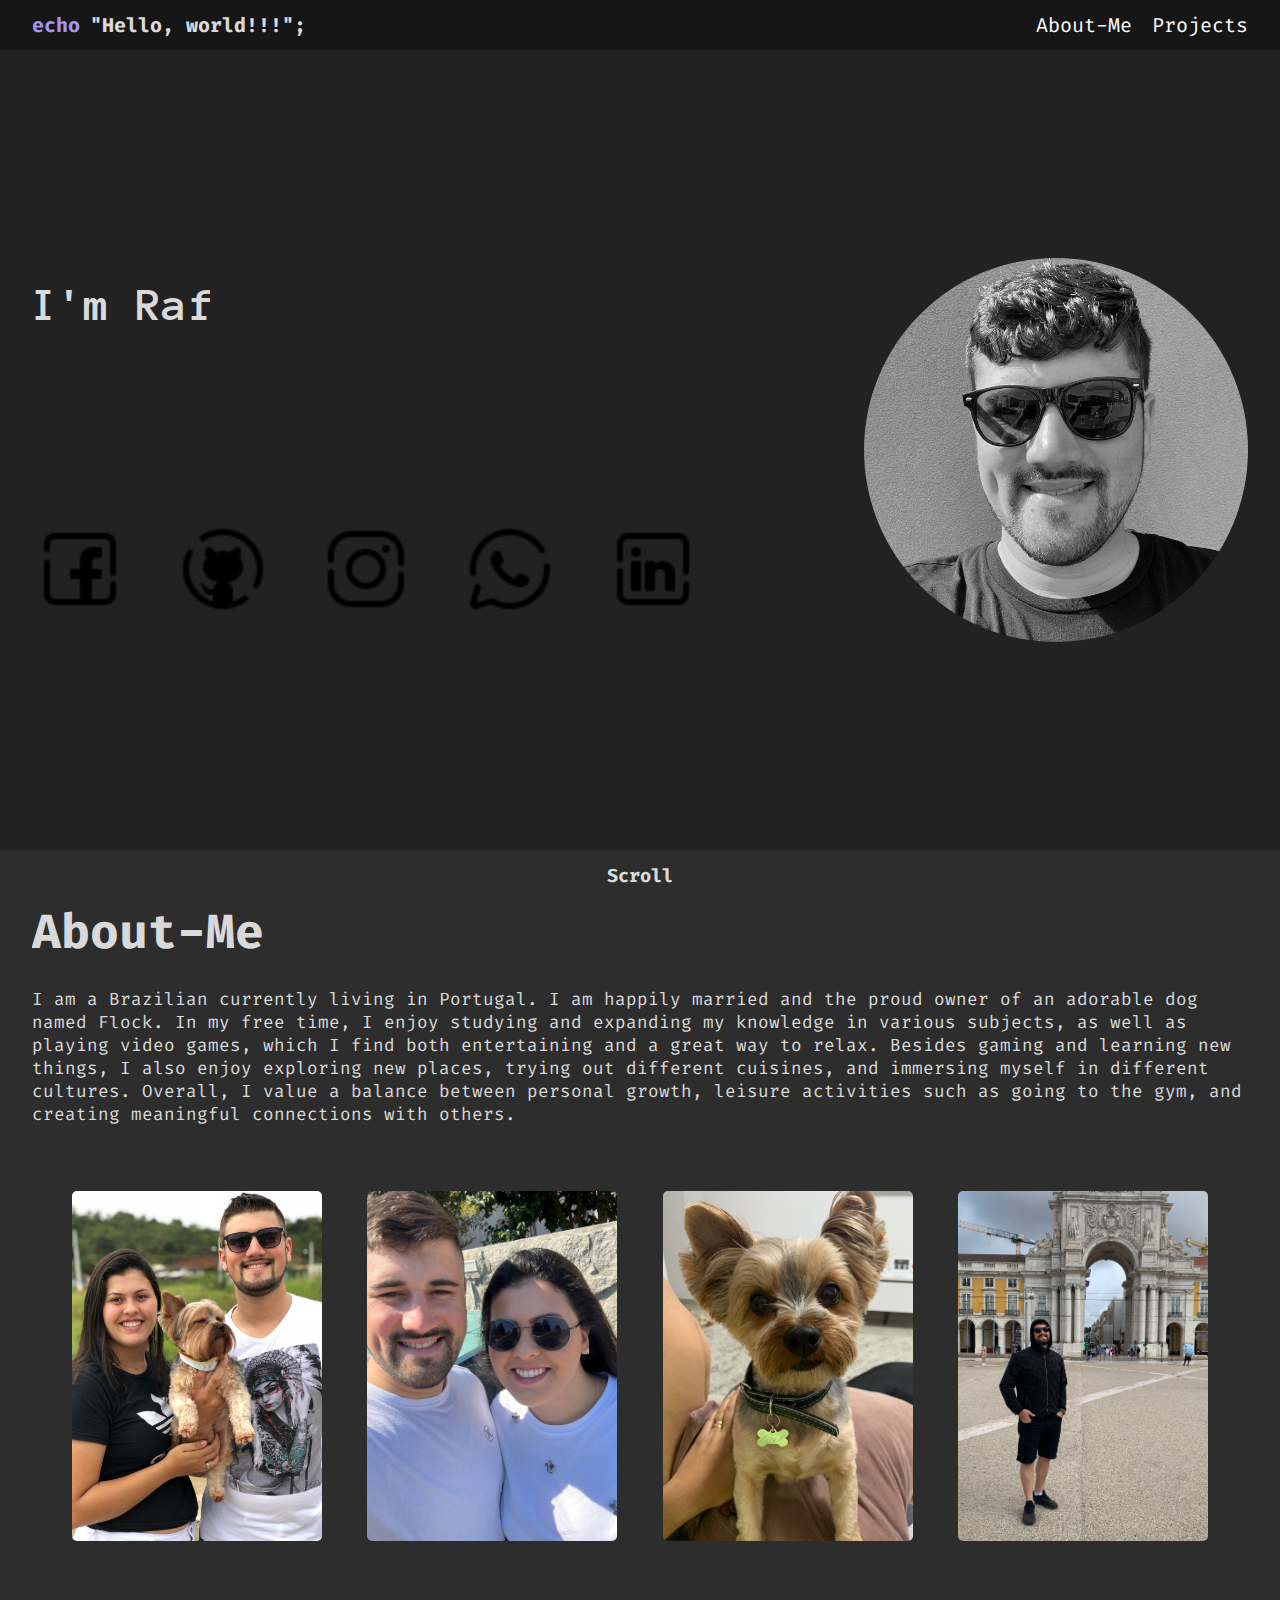
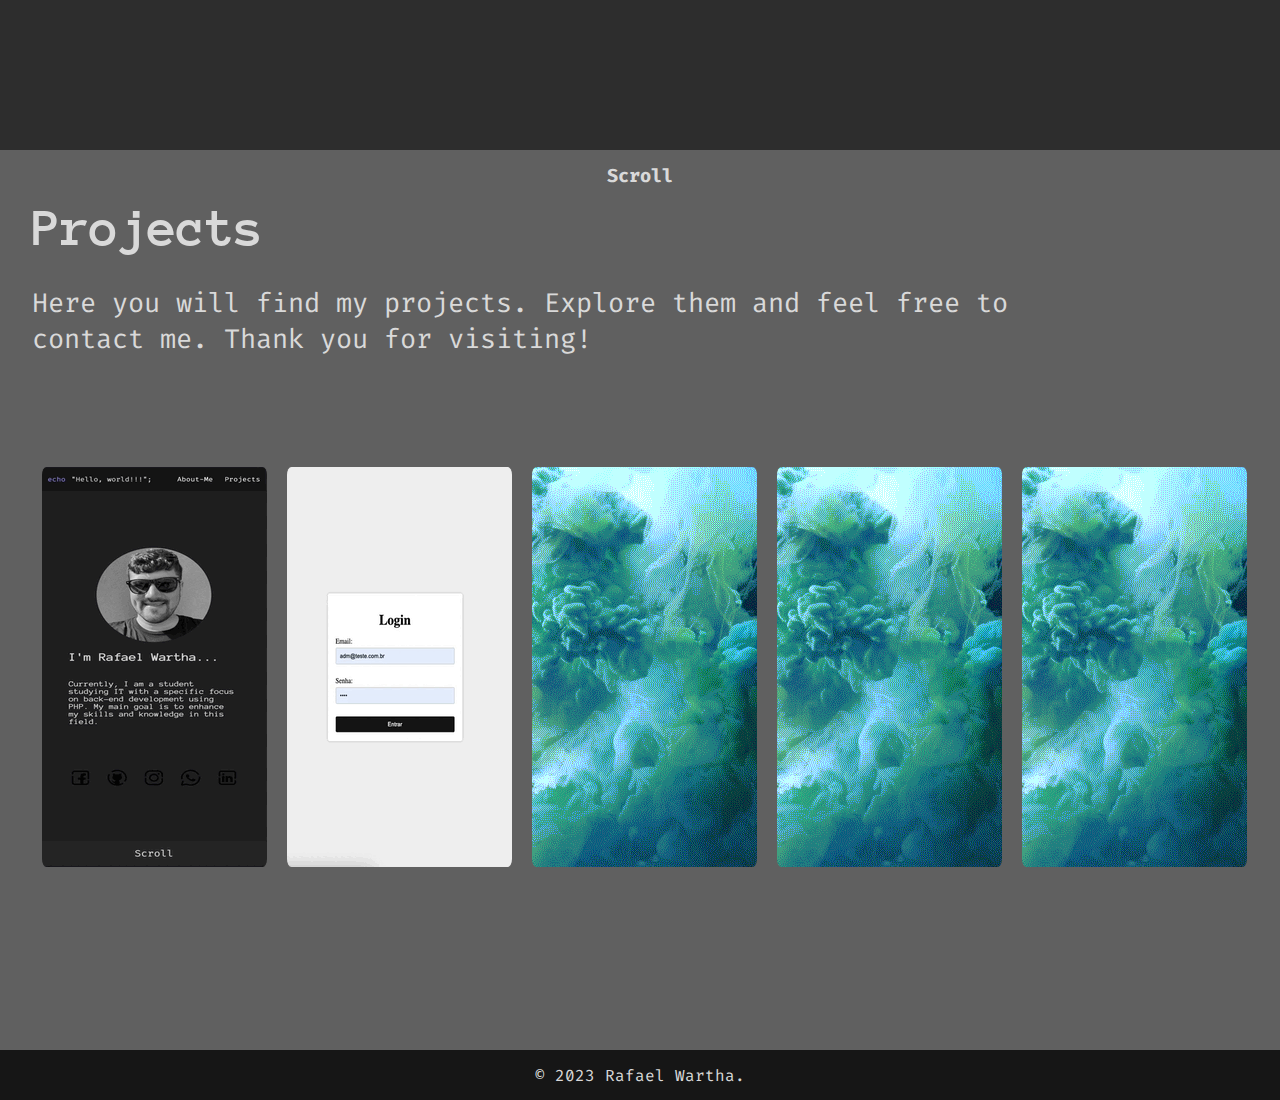
<file: index.html>
<!DOCTYPE html>
<html lang="en">
<head>
  <meta charset="UTF-8">
  <title>Portifolio</title>
  <link rel="stylesheet" href="style.css">
  <link rel="preconnect" href="https://fonts.googleapis.com">
  <link rel="preconnect" href="https://fonts.gstatic.com" crossorigin>
  <link href="https://fonts.googleapis.com/css2?family=Anonymous+Pro&family=Fira+Code:wght@300&family=Oswald:wght@200;300;400;500;600;700&display=swap" rel="stylesheet">
  <link rel="icon" type="r.ico" href="r.ico">
  <meta name="viewport" content="width=device-width, initial-scale=1">
</head>
<script src="script.js"></script>
<body>
  <div id="container">
    <header>
      <div id="header">
        <div class="header-right">
          <h1 class="echo">echo</h1>
          <h1 class="hello">"Hello, world!!!";</h1>
        </div>
        <div class="header-left">
          <a href="#about-me" class="button-link">About-Me</a>
          <a href="#projects" class="button-link">Projects</a>
        </div>
      </div>
    </header>
    <div id="div-main">
      <section class="main">
        <div class="main-left">
          <h2 class="name"></h2>
          <br><br>
          <p class="p-main"></p>
          <br><br>
          <ul class="redes-sociais">
            <li><a href="https://www.facebook.com/rafaelwartha"><img src="image/facebook.png" alt="Facebook"></a></li>
            <li><a href="https://github.com/rafaelwartha"><img src="image/github.png" alt="GitHub"></a></li>
            <li><a href="https://www.instagram.com/rafaelwartha/"><img src="image/instagram.png" alt="Instagram"></a></li>
            <li><a href="https://wa.me/351961971770/"><img src="image/whatsapp.png" alt="WhatsApp"></a></li>
            <li><a href="https://www.linkedin.com/in/rafaelwartha/"><img src="image/linkedin.png" alt="Linkedin"></a></li>
          </ul>
        </div>
        <div class="main-right">
          <div class="perfil"></div>
        </div>
      </section>
    </div>
    <div class="main-scroll"><h3>Scroll</h3></div>
    <div class="main-about-me">
      <section id="about-me">
        <div class="div-about-me"></div>
              <h2 class="h2-about-me">About-Me</h2>
              <p class="p-about-me">I am a Brazilian currently living in Portugal. I am happily married and the proud owner of an adorable dog named Flock. In my free time, I enjoy studying and expanding my knowledge in various subjects, as well as playing video games, which I find both entertaining and a great way to relax. Besides gaming and learning new things, I also enjoy exploring new places, trying out different cuisines, and immersing myself in different cultures. Overall, I value a balance between personal growth, leisure activities such as going to the gym, and creating meaningful connections with others.</p>
            <div class="fotos">
              <img class="foto-1" src="image/foto1.jpg" alt="">
              <img class="foto-2" src="image/foto2.jpg" alt="">
              <img class="foto-3" src="image/foto3.jpg" alt="">
              <img class="foto-4" src="image/foto4.jpg" alt="">
              <img class="foto-5" src="image/foto5.jpg" alt="">
            </div>
          </div>
      </section>
    </div>  
    <div class="main-scroll-2"><h3>Scroll</h3></div>
    <div class="main-projects">
      <section id="projects">
        <h2 class="h2-projects">Projects</h2>
        <p class="p-projects">Here you will find my projects. Explore them and feel free to contact me. Thank you for visiting!</p>
        <div class="div-item">
            <a href="https://github.com/rafaelwartha/portifolio" class="project-item">
              <img src="image/gif1.gif" alt="Projeto 1">
            </a>
            <a href="https://github.com/rafaelwartha/estudantes-crud" class="project-item">
              <img src="image/gif2.gif" alt="Projeto 1">
            </a>
            <a href="#" class="project-item">
              <img src="image/gif.gif" alt="Projeto 1">
            </a>
            <a href="#" class="project-item">
              <img src="image/gif.gif" alt="Projeto 1">
            </a>
            <a href="#" class="project-item">
              <img src="image/gif.gif" alt="Projeto 1">
            </a>
            <a href="#" class="project-item">
              <img src="image/gif.gif" alt="Projeto 1">
            </a>
            <a href="#" class="project-item">
              <img src="image/gif.gif" alt="Projeto 1">
            </a>
            <a href="#" class="project-item">
              <img src="image/gif.gif" alt="Projeto 1">
            </a>
            <a href="#" class="project-item">
              <img src="image/gif.gif" alt="Projeto 1">
            </a>
            <a href="#" class="project-item">
              <img src="image/gif.gif" alt="Projeto 1">
            </a>
        </div>
      </section>
    </div>
    <footer>
      <p class="p-footer">&copy; 2023 Rafael Wartha.</p>
    </footer>
  </div>
</body>
</html>
</file>
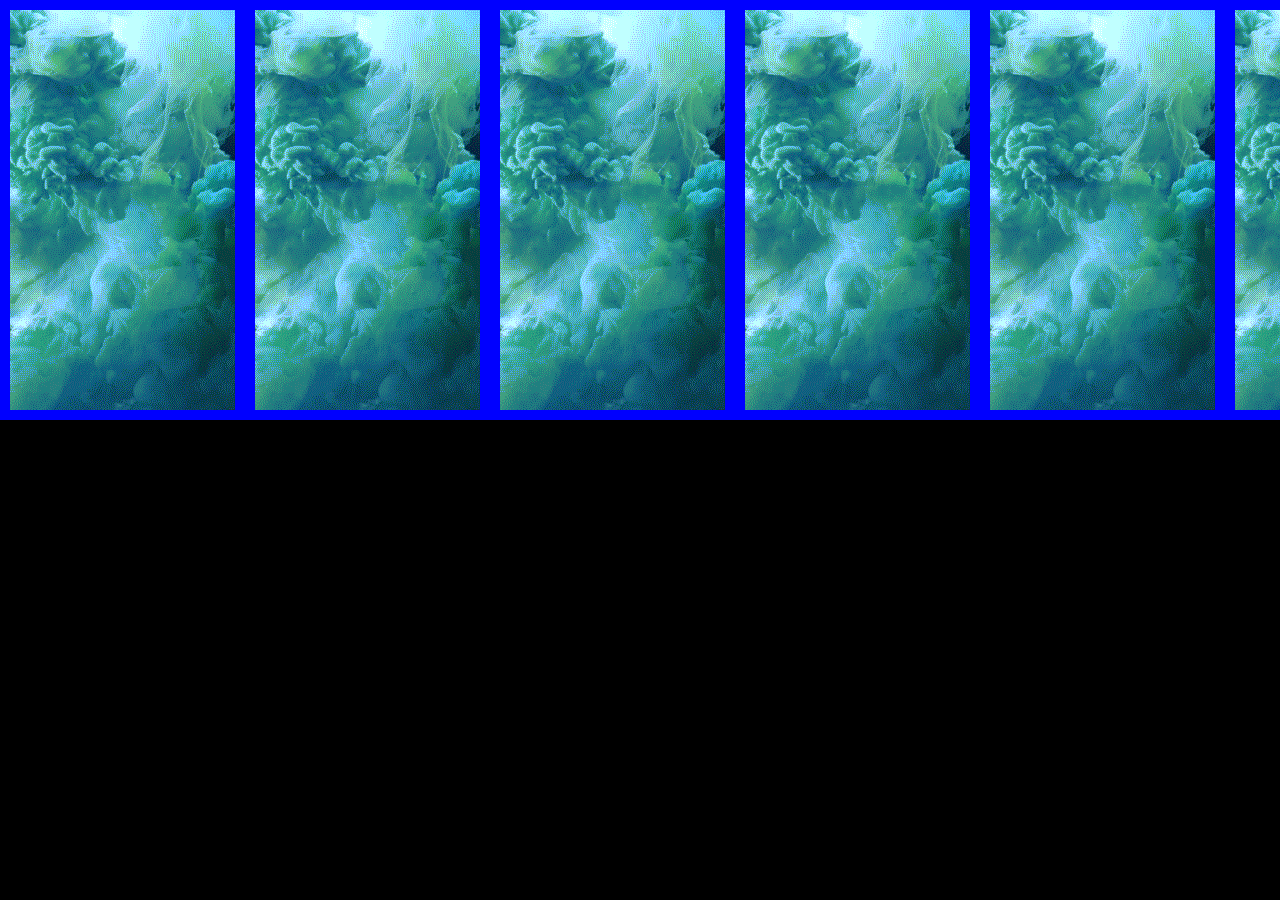
<file: teste.html>
<!DOCTYPE html>
<html lang="en">
<head>
    <meta charset="UTF-8">
    <meta name="viewport" content="width=device-width, initial-scale=1.0">
    <title>Document</title>
    <style>
        
        *{
            margin: 0;
            padding: 0;
        }
        
        body {
            display: flex;
            justify-content: center;
            align-items: center;
            background-color: black;
        }

        .gif-container {
        background-color: blue;
        display: flex;
        max-width: 1440px;
        height: 70vh; /* Definindo altura máxima como 100% da altura da viewport */
        max-height: 420px;
        overflow: auto;
        }

        .responsive-gif {
        margin: 10px;    
        }

      </style>
</head>
<body class="div-item">
    <div class="gif-container">
        <img src="gif.gif" alt="GIF" class="responsive-gif">
        <img src="gif.gif" alt="GIF" class="responsive-gif">
        <img src="gif.gif" alt="GIF" class="responsive-gif">
        <img src="gif.gif" alt="GIF" class="responsive-gif">
        <img src="gif.gif" alt="GIF" class="responsive-gif">
        <img src="gif.gif" alt="GIF" class="responsive-gif">
        <img src="gif.gif" alt="GIF" class="responsive-gif">
        <img src="gif.gif" alt="GIF" class="responsive-gif">
        <img src="gif.gif" alt="GIF" class="responsive-gif">
      </div>

      
</body>
</html>
</file>
<file: style.css>
* {
  padding: 0;
  margin: 0;
}

body {
  background-color: #2d2d2d;
}

/* Header */
header {
  display: flex;
  justify-content: center;
  align-items: center;
  padding: 0;
  height: 50px;
  background-color: #161616;
  overflow: hidden;
}

h2 {
  color: #d9d9d9;
}

p {
  color: #d9d9d9;
}

#header {
  display: flex;
  justify-content: space-between;
  align-items: center;
  padding: 0;
  height: 50px;
  background-color: #161616;
  width: 95vw;
  max-width: 1440px;
}

/* Main */
h2 {
  font-family: 'Anonymous Pro', monospace;
}

#div-main {
  display: flex;
  align-items: center;
  justify-content: center;
  background-color: #222222;
  overflow: hidden;
}

.main {
  display: flex;
  justify-content: space-between;
  align-items: center;
  margin: 0;
  padding: 0;
  background-color: #222222;
  width: 95%;
  max-width: 1440px;
 
  
}

.main-left {
  text-align: center;
  width: 55%;
}

.main-left h2 {
  font-size: 3em; /* Altere o valor para o tamanho de fonte desejado */
  text-align: left;
  background-color: #222222;
  
}

.main-left p {
  font-size: 1.5em; /* Altere o valor para o tamanho de fonte desejado */
  text-align: left;
}

.redes-sociais {
  display: flex;
  list-style-type: none;
  padding: 0;
  justify-content: space-between
}

.redes-sociais li {
  display: inline-block;

}

.redes-sociais li img {
  width: 6rem;
  height: auto;
  transition: transform 0.3s;
}

.redes-sociais li img:hover {
  transform: scale(1.2); /* Altere o valor para o zoom desejado */
}

.p-main {
  font-family: 'Anonymous Pro', monospace;
  min-height: 120px;
}

/* Header */
.header-left {
  display: flex;
  align-items: center;
  font-family: 'Fira Code', monospace;
}

.header-right {
  font-weight: bold;
  color: #d9d9d9;
  display: flex;
  margin-right: 20px;
  font-family: 'Fira Code', monospace;
}

.echo {
  color: #A295F2;
  font-size: 20px;
}

.hello {
  font-size: 20px;
}

.echo + .hello {
  margin-left: 10px;
}

.perfil {
  max-width: 400px;
  max-height: 400px;
  width: 30vw;
  height: 30vw;
  border-radius: 50%;
  background-image: url(image/perfil.png);
  background-size: cover;
  background-position: center;
}

/* Sections */
section {
  padding: 25px;
  height: calc(100vh - 100px);
  max-width: 1440px;
}

/* Footer */
footer {
  display: flex;
  justify-content: center;
  align-items: center;
  height: 50px;
  background-color: #161616;
  color: white;
  overflow: hidden;
  font-family: 'Fira Code', monospace;
  
}

/* Button Links */
.button-link {
  font-size: 20px;
  color: white;
  text-decoration: none;
  transition: transform 0.3s;
}

.button-link:hover {
  transform: scale(1.1);
  text-decoration: none;
}

.button-link + .button-link {
  margin-left: 20px;
}

.main-scroll {
  display: flex;
  align-items: center;
  justify-content: center;
  background-color: #2d2d2d;
  height: 50px;
  font-family: 'Fira Code', monospace;
}
.main-scroll-2 {
  display: flex;
  align-items: center;
  justify-content: center;
  background-color: #606060;
  height: 50px;
  font-family: 'Fira Code', monospace;
  
}
.main-scroll-2 h3{
  color: #d9d9d9;
  
}
.main-scroll h3{
  color: #d9d9d9;
  
}

#about-me {
  background-color: #2d2d2d;
  overflow: hidden;
}

.perfil {
  min-width: 360px;
  min-height: 360px;
}

#projects {
  padding: 0;
  width: 95vw;
  height: calc(100vh - 50px);
  overflow: hidden;
}

.h2-projects {
  font-size: 6vh;
  font-family: 'Anonymous Pro', monospace;
  margin-bottom: 30px;
}

.p-projects {
  font-size: 3vh;
  font-family: 'Fira Code', monospace;
  max-width: 1100px;
  margin-bottom: 100px;
}



.div-item {
  display: flex;
  flex-wrap: nowrap;
  justify-content: flex-start;
  align-items: center;
  max-width: 1440px;
  overflow: auto;
}

.project-item {
  margin: 10px;
}

.project-item img {
  width: auto;
  height: 80vh;
  max-width: 225px;
  max-height: 400px;
  border-radius: 2%;
  
}


@media (max-width: 450px) {
  .p-projects {
    font-size: 1.4em;
    font-family: 'Fira Code', monospace;
    max-width: 1100px;
    margin-bottom: 50px;
  }
  .project-item {
    margin: 10px;
    width: 255px;
    height: 400px;
  }

}


@media (max-height: 710px) {

  .p-projects {
    display: none;
  }

}

@media (max-height: 543px) {

  .h2-projects {
    display: none;
  }

}

@media (max-width: 375px) {
  .p-projects{
    display: none;
  }

  .h2-projects {
    margin-bottom: 40px;
  }
}

/* Estilize conforme necessário */



@media (max-width: 920px) {
  .main {
    display: flex;
    justify-content: center;
    align-items: center;
    margin: 0;
    padding: 0;
    background-color: #222222;
    width: 95vw;
    max-width: 1440px;
    flex-direction: column-reverse;

  }
  .main-left h2 {
    margin-top: 20px;
    font-size: 2em; /* Altere o valor para o tamanho de fonte desejado */
    text-align: left;
    background-color: #222222;
    
  }

  .main-left {
    text-align: center;
    width: 80%;
}
  
  .main-left p {
    font-size: 1.3em; /* Altere o valor para o tamanho de fonte desejado */
    text-align: left;
  }

  .perfil {
    margin-top: 5px;
    min-width: 200px;
    min-height: 200px;
  }

  .redes-sociais li img {
    width: 50px;
    height: 50px;
    transition: transform 0.3s;
  }
}
@media (max-width: 610px) {
  .main {
    display: flex;
    justify-content: center;
    align-items: center;
    margin: 0;
    padding: 0;
    background-color: #222222;
    width: 95vw;
    max-width: 1440px;
    flex-direction: column-reverse;

  }
  .main-left h2 {
    margin-top: 20px;
    font-size: 1.5em; /* Altere o valor para o tamanho de fonte desejado */
    text-align: left;
    background-color: #222222;
    
  }
  
  .main-left p {
    font-size: 1em; /* Altere o valor para o tamanho de fonte desejado */
    text-align: left;
  }


  .perfil {
    margin-top: 5px;
    min-width: 280px;
    min-height: 280px;
  }

  .redes-sociais li img {
    display: flex;
    justify-content: center;
    align-items: center;
    width: 40px;
    height: 40px;
    transition: transform 0.3s;
  }

  .redes-sociais li {
    display: inline-block;
    
  
  }

  .button-link {
    font-size: 17px;
  }

  .echo {
    color: #A295F2;
    font-size: 17px;
  }
  
  .hello {
    font-size: 17px;
  }
}
@media (max-width: 500px) {
  .main {
    display: flex;
    justify-content: center;
    align-items: center;
    margin: 0;
    padding: 0;
    background-color: #222222;
    width: 95vw;
    max-width: 1440px;
    flex-direction: column-reverse;
    

  }
  .main-left h2 {
    margin-top: 20px;
    font-size: 1.5em; /* Altere o valor para o tamanho de fonte desejado */
    text-align: left;
    background-color: #222222;
    
  }
  
  .main-left p {
    font-size: 1em; /* Altere o valor para o tamanho de fonte desejado */
    text-align: left;
  }

  .perfil {
    margin-top: 5px;
    min-width: 200px;
    min-height: 200px;
  }
  .p-main {
    font-family: 'Anonymous Pro', monospace;
    
}
  
  .p-main {
    min-height: 150px;
  }



  .redes-sociais li img {
    display: flex;
    justify-content: center;
    align-items: center;
    width: 40px;
    height: 40px;
    transition: transform 0.3s;
  }

  .redes-sociais li {
    display: inline-block;
  
  }

  .button-link {
    font-size: 13px;
  }

  .echo {
    color: #A295F2;
    font-size: 13px;
  }
  
  .hello {
    font-size: 13px;
  }
}

@media (max-width: 332px) {
  .redes-sociais {
    display: none;
  }
  .perfil {
    margin-top: 5px;
    min-width: 150px;
    min-height: 150px;
  }
}

@media (max-width: 900px) and (max-height: 450px) {
  .main {
    display: flex;
    justify-content: center;
    align-items: center;
    margin: 0;
    padding: 0;
    background-color: #222222;
    width: 95vw;
    max-width: 1440px;
    flex-wrap: wrap;
  }
  .main-left {
    text-align: center;
    width: 70%;
}
.p-main {
  font-family: 'Anonymous Pro', monospace;
  min-height: 95px;
}
    
  }
@media (max-width: 915px) and (max-height: 412px) {
  .main {
    display: flex;
    justify-content: center;
    align-items: center;
    margin: 0;
    padding: 0;
    background-color: #222222;
    width: 95vw;
    max-width: 1440px;
    flex-wrap: wrap;
  }
  .main-left {
    text-align: center;
    width: 70%;
}
.p-main {
  font-family: 'Anonymous Pro', monospace;
  min-height: 95px;
}
    
  }

@media (max-width: 667px) and (max-height: 375px) {
  .main {
    display: flex;
    justify-content: center;
    align-items: center;
    margin: 0;
    padding: 0;
    background-color: #222222;
    width: 95vw;
    max-width: 1440px;
    flex-wrap: wrap;
  }

  .p-main {
    min-height: 100px;
}
    
  .main-left h2 {
    margin-top: 20px;
    font-size: 1.5em; /* Altere o valor para o tamanho de fonte desejado */
    text-align: left;
    background-color: #222222;
    
  }
  .main-left {
    text-align: center;
    width: 70%;
}
  
  .main-left p {
    font-size: 1em; /* Altere o valor para o tamanho de fonte desejado */
    text-align: left;
  }

}

@media (max-width: 773px) and (max-height: 320px)  {
  .redes-sociais {
    display: none;
  }
  .perfil {
    width: 25vw;
    height: 25vw;
  }
  }
@media (max-width: 1640px) and (max-height: 320px)  {
  .redes-sociais {
    display: none;
  }
  .perfil {
    min-width: 100px;
    min-height: 100px;
    max-width: 400px;
    max-height: 400px;
    width: 13vw;
    height: 13vw;
  }

  .main-left h2 {
    margin-top: 20px;
    font-size: 3em; /* Altere o valor para o tamanho de fonte desejado */
    text-align: left;
    background-color: #222222;
    
  }
  
  .main-left p {
    font-size: 1.5em; /* Altere o valor para o tamanho de fonte desejado */
    text-align: left;
  }
  }
 

.main-about-me {
    display: flex;
    align-items: center;
    justify-content: center;
    background-color: #2d2d2d;
}

.main-projects {
  display: flex;
  align-items: center;
  justify-content: center;
  background-color: #606060;
}

#projects {
  background-color: #606060;
}

.h2-about-me {
  font-size: 3em;
  font-family: 'Fira Code', monospace;
}
.p-about-me {
  font-size: 1.3em;
  margin-top: 25px;
  font-family: 'Fira Code', monospace;
}

#about-me {
  margin: 0;
  padding: 0;
  width: 95vw;
  max-width: 1440px;
  height: calc(100vh - 50px);
}

.fotos {
  display: flex;
  flex-wrap: nowrap;
  justify-content: space-evenly;
  margin-top: 60px;
}
  .fotos img {
    width: 100%;
    height: auto;
    max-width: 250px;
    max-height: 350px;
    margin-bottom: 10px;
    object-fit: cover;
    margin: 5px;
    border: none; /* Remove a borda padrão */
    border-radius: 5px; /* Adiciona bordas arredondadas */ 
  }




  /* resulucoes menores  */


  @media (max-width: 1400px) {

    .foto-5 {
     display: none;
    }
 
 }
 
 
 @media (max-width: 1290px) {
 
  .h2-about-me {
    font-size: 3em;

  }
  .p-about-me {
    font-size: 1.1em;
  }
 
 }

 @media (max-width: 1090px) {
 
  .h2-about-me {
    font-size: 3em;

  }
  .p-about-me {
    font-size: 1.1em;
  }

  .fotos img {
    max-width: 200px;
    max-height: 315px;
  }

  .fotos {
    display: flex;
    flex-wrap: nowrap;
    justify-content: space-evenly;

  }
 
 }

 @media (max-width: 890px) {
 
  .foto-4{
    display: none;
  }

  .h2-about-me {
    font-size: 2.5em;

  }

  .fotos img {
    max-width: 200px;
    max-height: 315px;
  }
 
 }
 @media (max-width: 660px) {
 
  .fotos img {
    max-width: 180px;
    max-height: 283.5px;
    margin-top: 20px;
  }
  .fotos {
    margin-top: 20px;
  }
 
 }

 @media (max-width: 565px) {
  .fotos {
    display: none;
  }
 }
 
 @media (max-width: 310px) {
  .p-about-me {
    font-size: 0.9em;
  }
 }
 @media (max-width: 667px) and (max-height: 375px)  {
  .p-about-me {
    font-size: 0.9em;
  }
  .fotos {
    display: none;
  }
 }

@media (max-height: 720px) {
  .fotos {
    display: none;
  }
 }

 @media (max-width: 773px) and (max-height: 320px)  {
  .p-about-me {
    font-size: 0.8em;
  }
 }


.div{
  overflow: hidden;
}
</file>
